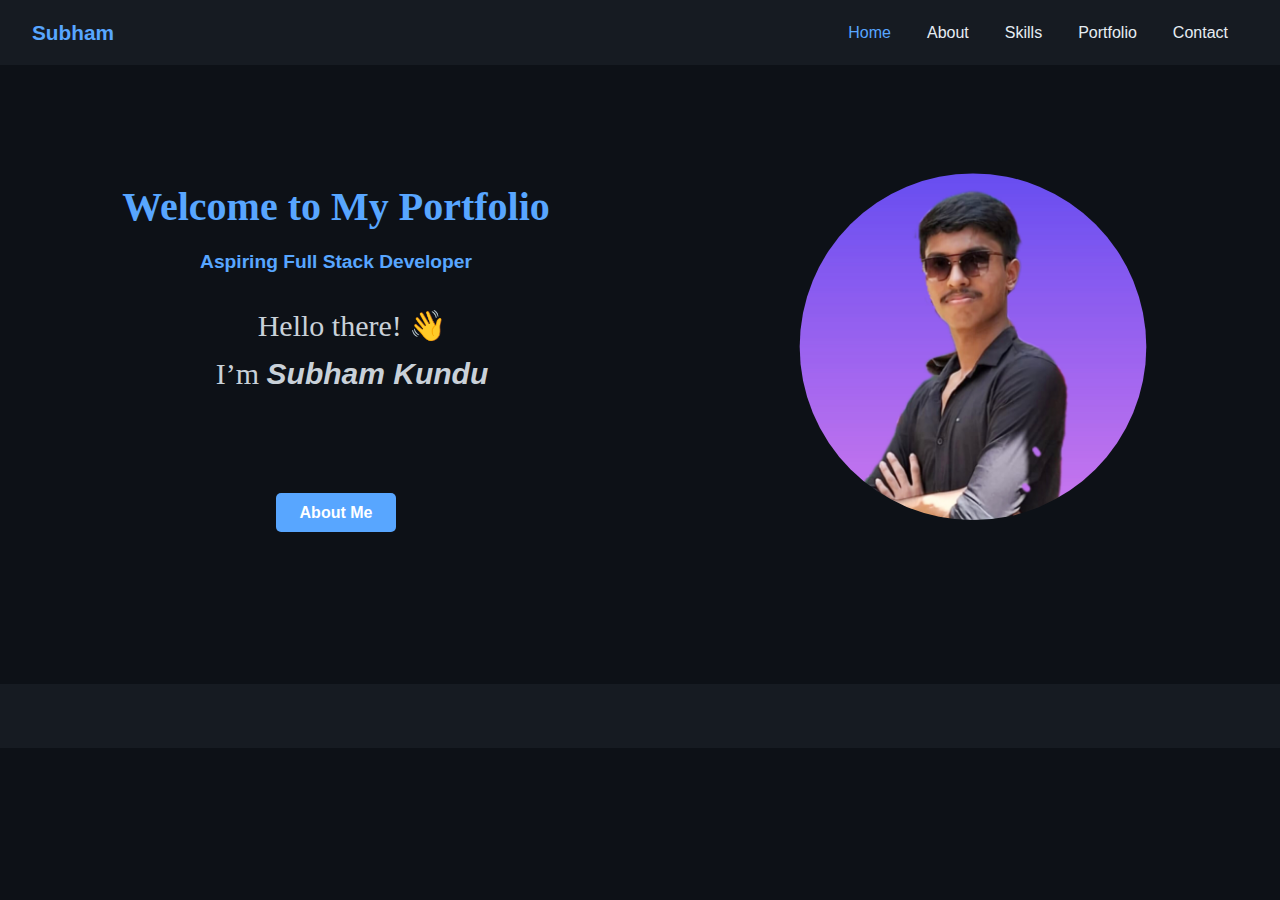
<file: Index.html>
<!DOCTYPE html>
<html lang="en">
<head>
  <meta charset="UTF-8" />
  <meta name="viewport" content="width=device-width, initial-scale=1.0" />
  <title>Home | Subham Kundu</title>
  <link rel="stylesheet" href="style.css" />
  <style>
    .hero {
      display: flex;
      align-items: center;
      justify-content: space-between;
      padding: 3rem 2rem;
      flex-wrap: wrap; 
    }

    .hero-text {
      flex: 1;
      min-width: 280px;
    }

    .hero-text h1 {
      font-size: 2.5rem;
      color: #58a6ff;
      margin-bottom: 0.5rem;
    }

    .hero-text h2 {
      font-size: 1.2rem;
      color: #8b949e;
      margin-bottom: 1.5rem;
    }

    .hero-text p {
      max-width: 600px;
      margin-left: 2rem;
      font-size: 1rem;
      line-height: 1.6;
      color: #c9d1d9;
    }

    .hero-image {
      flex: 1;
      text-align: right;
      min-width: 280px;
    }

    .hero-image img {
      width: 80%;
      max-width: 350px;
      border-radius: 10px;
      box-shadow: 0 4px 20px rgba(0, 0, 0, 0.4);
      margin-right: 100px;
      clip-path: circle(42%);
    }
    
</style>
</head>
<body>

  <nav>
    <h2 class="logo">Subham</h2>
    <ul>
      <li style="margin-right: 20px;"><a href="index.html" class="active">Home</a></li>
      <li style="margin-right: 20px;"><a href="about.html">About</a></li>
      <li style="margin-right: 20px;"><a href="skills.html">Skills</a></li>
      <li style="margin-right: 20px;"><a href="portfolio.html">Portfolio</a></li>
      <li style="margin-right: 20px;"><a href="contact.html">Contact</a></li>
    </ul>
  </nav>

  <section class="hero">
    <div class="hero-text">
      <h1 style="font-family: Algerian" >Welcome to My Portfolio</h1>
      <h2><span class="glow-once">Aspiring Full Stack Developer</span></h2>
      <p style="font-family: Copperplate Gothic Bold; font-size: 30px;">
        Hello there! 👋 <br> I’m <strong><I>Subham Kundu</I></strong>
      </p><br><br><br><br>
      <div class="bounce">
        <a href="about.html" download>About Me</a>
      </div>
    </div>

    <div class="hero-image">
      <img src="me2.jpg" alt="Subham Kundu">
    </div>
  </section>
  <footer></footer>

</body>
</html>
</file>
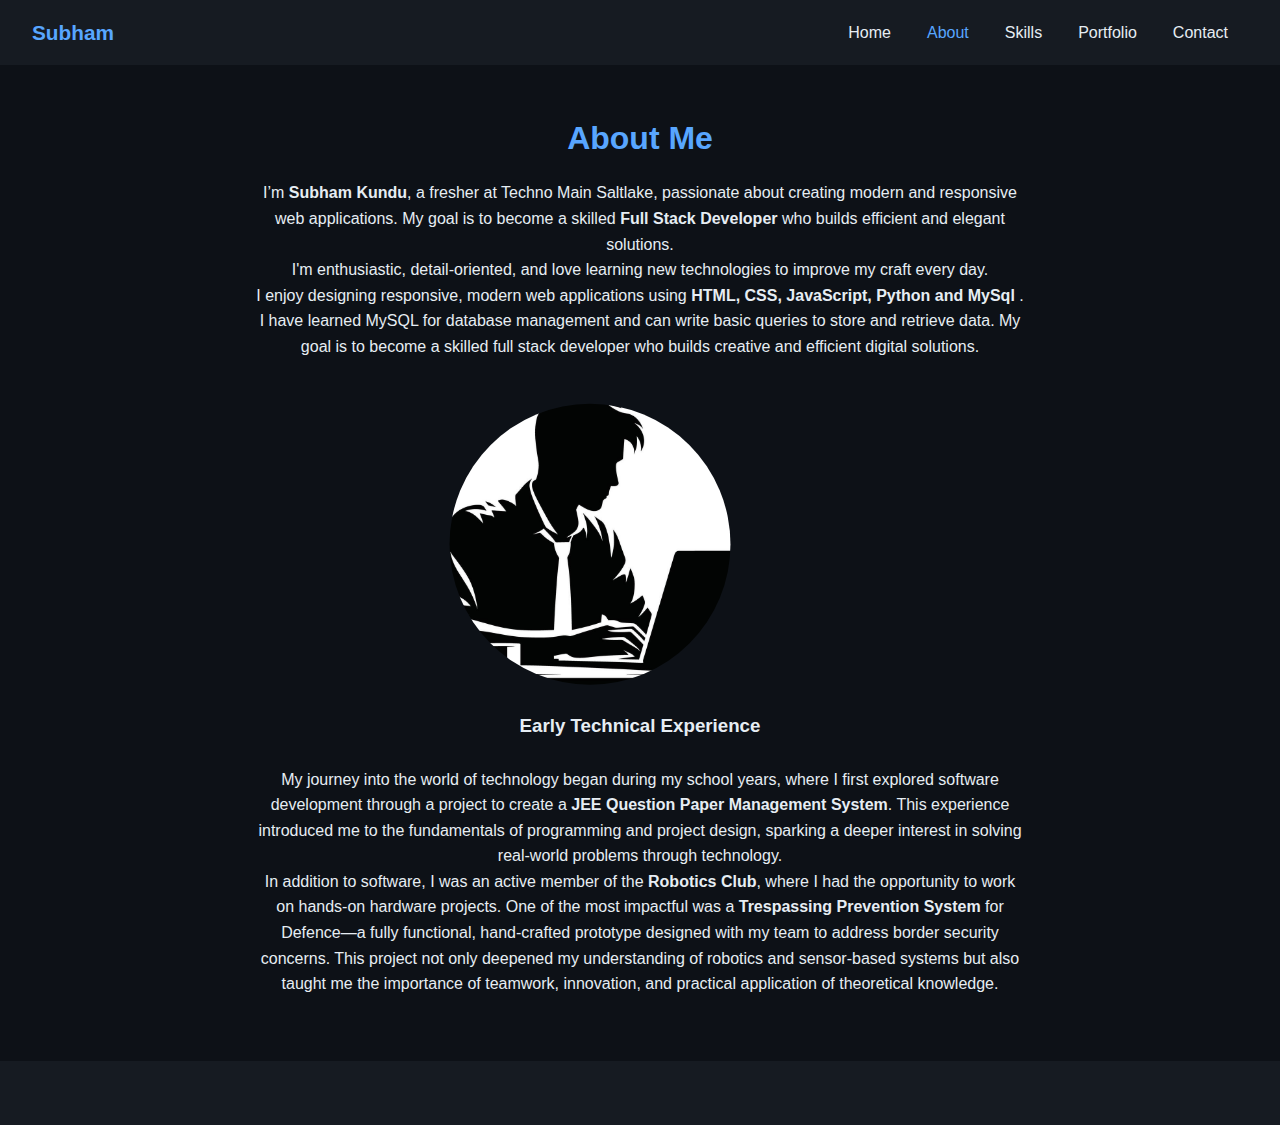
<file: about.html>
<!DOCTYPE html>
<html lang="en">
<head>
  <meta charset="UTF-8" />
  <meta name="viewport" content="width=device-width, initial-scale=1.0" />
  <title>About | Subham Kundu</title>
  <link rel="stylesheet" href="style.css" />
  <style>

    .hero-image img {
      width: 80%;
      max-width: 350px;
      border-radius: 10px;
      box-shadow: 0 4px 20px rgba(0, 0, 0, 0.4);
      margin-right: 100px;
      clip-path: circle(42%);
    }
    @keyframes float {
      0% { transform: translateY(0); }
      50% { transform: translateY(-8px); }
      100% { transform: translateY(0); }
    }

  </style>
  </head>
<body>
  <nav>
    <h2 class="logo">Subham</h2>
    <ul>
      <li style="display: inline; margin-right: 20px;"><a href="index.html">Home</a></li>
      <li style="display: inline; margin-right: 20px;"><a href="about.html" class="active">About</a></li>
      <li style="display: inline; margin-right: 20px;"><a href="skills.html">Skills</a></li>
      <li style="display: inline; margin-right: 20px;"><a href="portfolio.html">Portfolio</a></li>
      <li style="display: inline; margin-right: 20px;"><a href="contact.html">Contact</a></li>
  
    </ul>
  </nav>

  <section class="content">
    <h1 class="section-title bounce">About Me</h1>
    <p>
      I’m <strong><span class="glow-once">Subham Kundu</span></strong>, a fresher at Techno Main Saltlake, passionate about creating modern and responsive web applications.
      My goal is to become a skilled <strong><span class="glow-once">Full Stack Developer</span></strong> who builds efficient and elegant solutions.
    </p>
    <p>
      I'm enthusiastic, detail-oriented, and love learning new technologies to improve my craft every day.<br>
      I enjoy designing responsive, modern web applications using <span class="glow-once"><b>HTML, CSS, JavaScript, Python and MySql</b></span> . I have learned MySQL for database management and can write basic queries to store and retrieve data. My goal is to become a
      skilled full stack developer who builds creative and efficient digital solutions.
    </p><br>
    <div class="hero-image">
      <img src="about.jpg" class="bounce" alt="Subham Kundu">
    </div>

    <p> <h3>Early Technical Experience</h3><br>

My journey into the world of technology began during my school years, where I first explored software development through a project to create a <span class="glow-once"><b>JEE Question Paper Management System</b></span>. This experience introduced me to the fundamentals of programming and project design, sparking a deeper interest in solving real-world problems through technology.<br>

In addition to software, I was an active member of the <span class="glow-once"><b>Robotics Club</b></span>, where I had the opportunity to work on hands-on hardware projects. One of the most impactful was a <span class="glow-once"><b>Trespassing Prevention System</b></span> for Defence—a fully functional, hand-crafted prototype designed with my team to address border security concerns. This project not only deepened my understanding of robotics and sensor-based systems but also taught me the importance of teamwork, innovation, and practical application of theoretical knowledge.
  </p>
  </section>

  <footer></footer>
</body>
</html>
</file>
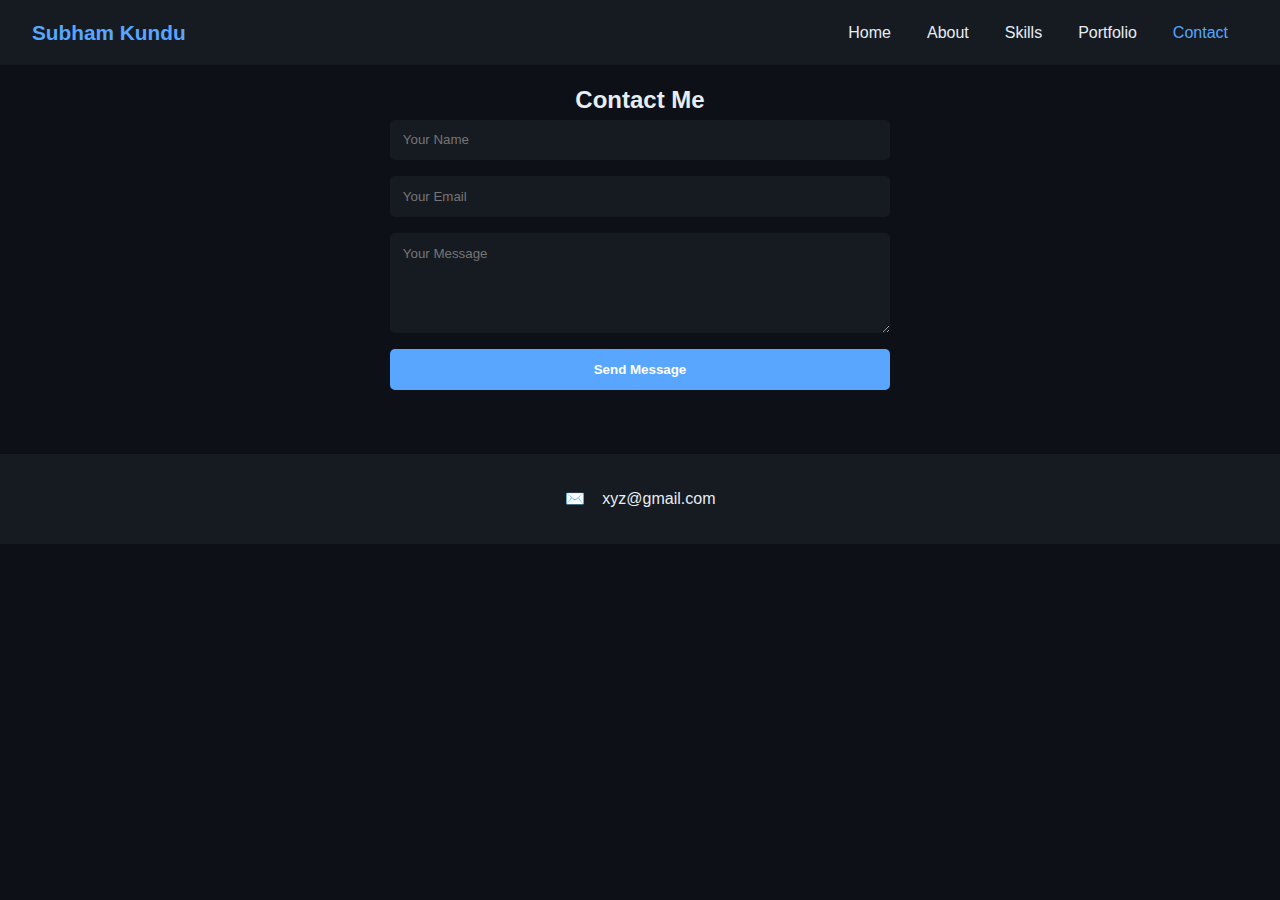
<file: contact.html>
<!DOCTYPE html>
<html lang="en">
<head>
  <meta charset="UTF-8">
  <meta name="viewport" content="width=device-width, initial-scale=1.0">
  <title>Contact | Subham Kundu</title>
  <link rel="stylesheet" href="style.css">
  
<body>
  <nav>
    <h2 class="logo">Subham Kundu</h2>
    <ul>
      <li style="margin-right: 20px;"><a href="index.html">Home</a></li>
      <li style="margin-right: 20px;"><a href="about.html">About</a></li>
      <li style="margin-right: 20px;"><a href="skills.html" >Skills</a></li>
      <li style="margin-right: 20px;"><a href="portfolio.html" >Portfolio</a></li>
      <li style="margin-right: 20px;"><a href="contact.html" class="active">Contact</a></li>
    </ul>
  </nav>

  <section class="content">
    <h2>Contact Me</h2>
    <form onsubmit="sendMessage(event)">
      <input type="text" placeholder="Your Name" required>
      <input type="email" placeholder="Your Email" required>
      <textarea rows="5" placeholder="Your Message" required></textarea>
      <button type="submit">Send Message</button>
    </form>
  </section>

  <footer>
    ✉️ &nbsp;&nbsp; xyz@gmail.com
  </footer>

  <script>
    function sendMessage(event) {
      event.preventDefault();
      alert('Thank you for your message, Subham will reply soon!');
      event.target.reset();
    }
  </script>
</body>
</html>
</file>
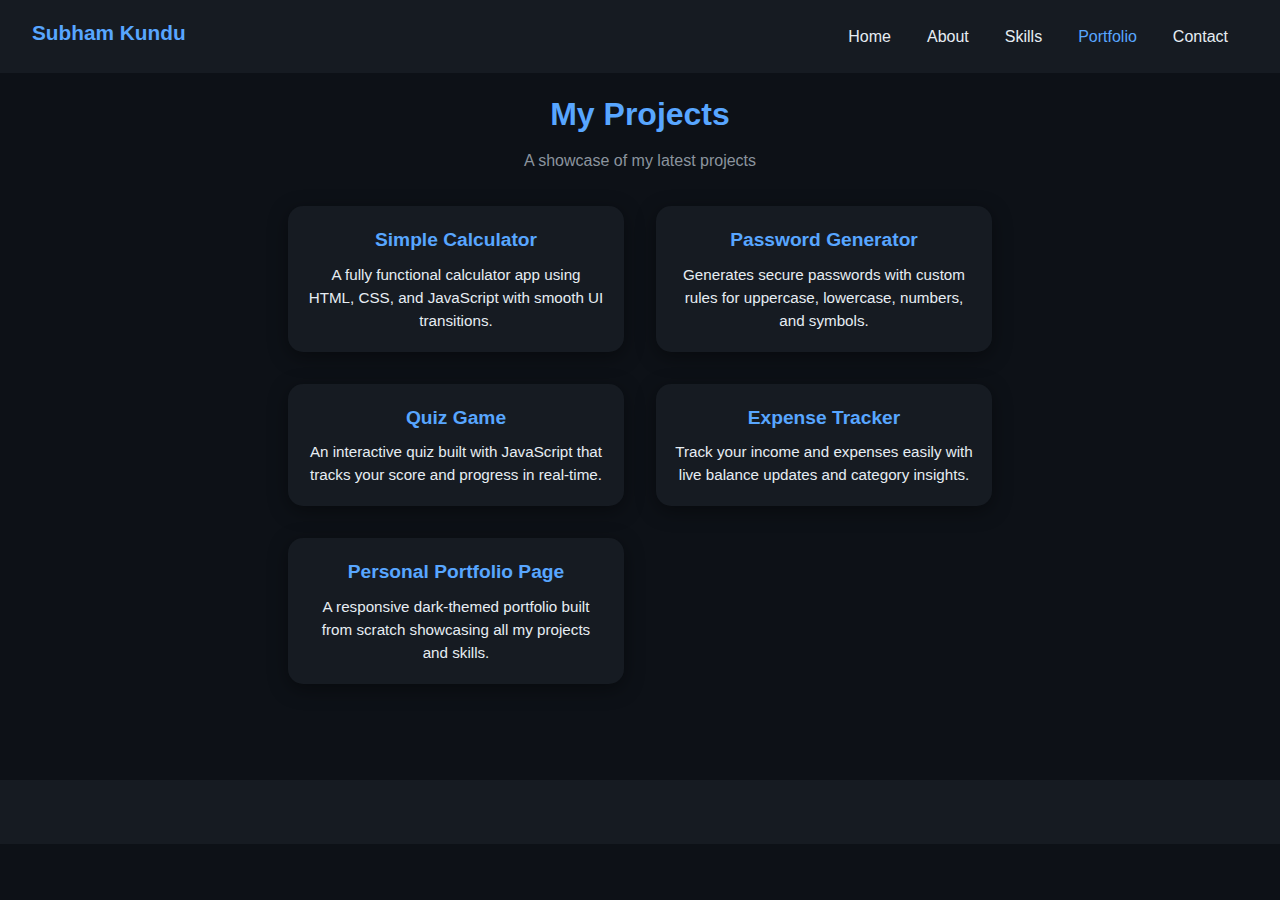
<file: portfolio.html>
<!DOCTYPE html>
<html lang="en">
<head>
  <meta charset="UTF-8">
  <meta name="viewport" content="width=device-width, initial-scale=1.0">
  <title>Portfolio | Subham Kundu</title>
  <link rel="stylesheet" href="style.css">
  <style>

    h2 {
      color: #58a6ff;
      font-size: 2rem;
      margin-bottom: 0.5rem;
    }

    .project-grid {
      display: grid;
      grid-template-columns: repeat(auto-fit, minmax(220px, 1fr));
      gap: 2rem;
      padding: 2rem;
    }

    .project-card {
      background-color: #161b22;
      border-radius: 15px;
      overflow: hidden;
      box-shadow: 0 5px 20px rgba(0, 0, 0, 0.4);
      transition: transform 0.4s ease, box-shadow 0.4s ease;
      animation: float 6s ease-in-out infinite;
    }

    .project-card:hover {
      transform: translateY(-10px) scale(1.03);
      box-shadow: 0 10px 25px rgba(88, 166, 255, 0.4);
    }

    .project-content {
      padding: 1.2rem;
    }

    .project-card h3 {
      color: #58a6ff;
      margin-bottom: 0.5rem;
      font-size: 1.2rem;
    }

    .project-card p {
      font-size: 0.95rem;
      line-height: 1.5;
    }

    /* Floating motion animation */
    @keyframes float {
      0% { transform: translateY(0); }
      50% { transform: translateY(-8px); }
      100% { transform: translateY(0); }
    }
  </style>
</head>
<body>
   <nav>
    <h2 class="logo">Subham Kundu</h2>
    <ul>
      <li style="margin-right: 20px;"><a href="index.html">Home</a></li>
      <li style="margin-right: 20px;"><a href="about.html">About</a></li>
      <li style="margin-right: 20px;"><a href="skills.html" >Skills</a></li>
      <li style="margin-right: 20px;"><a href="portfolio.html" class="active">Portfolio</a></li>
      <li style="margin-right: 20px;"><a href="contact.html">Contact</a></li>
    </ul>
  </nav>

  <section class="content bounce">
    <h2>My Projects</h2>
    <p style="color:#8b949e;">A showcase of my latest projects</p>

    <div class="project-grid">

      <div class="project-card">
        <div class="project-content">
          <h3>Simple Calculator</h3>
          <p>A fully functional calculator app using HTML, CSS, and JavaScript with smooth UI transitions.</p>
        </div>
      </div>

      <div class="project-card">
        <div class="project-content">
          <h3>Password Generator</h3>
          <p>Generates secure passwords with custom rules for uppercase, lowercase, numbers, and symbols.</p>
        </div>
      </div>

      <div class="project-card">
       
        <div class="project-content">
          <h3>Quiz Game</h3>
          <p>An interactive quiz built with JavaScript that tracks your score and progress in real-time.</p>
        </div>
      </div>

      <div class="project-card">
        
        <div class="project-content">
          <h3>Expense Tracker</h3>
          <p>Track your income and expenses easily with live balance updates and category insights.</p>
        </div>
      </div>

      <div class="project-card">
        
        <div class="project-content">
          <h3>Personal Portfolio Page</h3>
          <p>A responsive dark-themed portfolio built from scratch showcasing all my projects and skills.</p>
        </div>
      </div>
    </div>
  </section>
  <footer></footer>

</body>
</html>
</file>
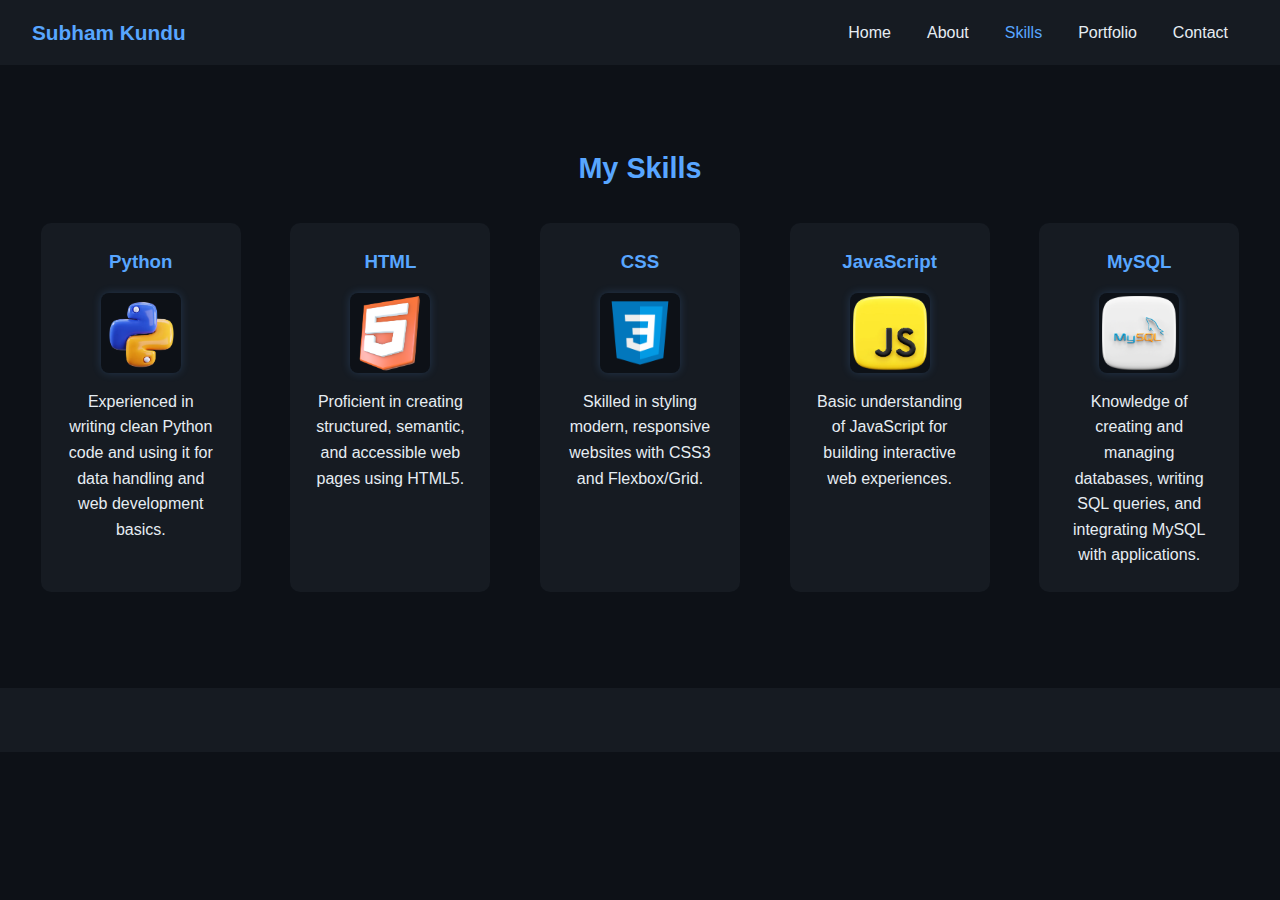
<file: skills.html>
<!DOCTYPE html>
<html lang="en">
<head>
  <meta charset="UTF-8" />
  <meta name="viewport" content="width=device-width, initial-scale=1.0" />
  <title>Skills | Subham Kundu</title>
  <link rel="stylesheet" href="style.css" />
  <style>
    
    .skills-section {
      text-align: center;
      padding: 3rem 2rem;
    }

    .section-title {
      color: #58a6ff;
      font-size: 1.8rem;
      margin-bottom: 2rem;
    }

    .skills-container {
      display: grid;
      grid-template-columns: repeat(auto-fit, minmax(200px, 1fr));
      gap: 2rem;
      justify-items: center;
    }

    .skill-card {
      background-color: #161b22;
      border-radius: 10px;
      padding: 1.5rem;
      width: 200px;
      transition: transform 0.3s;
    }

    .skill-card:hover {
      transform: translateY(-5px);
    }

    .skill-card h3 {
      margin-bottom: 1rem;
      color: #58a6ff;
    }

    .skill-card img {
      width: 80px;
      height: 80px;
      object-fit: contain;
      border-radius: 8px;
      background-color: #0d1117;
      margin-bottom: 0.5rem;
      box-shadow: 0 0 10px rgba(88, 166, 255, 0.2);
    }
  </style>
</head>
<body>

  <nav>
    <h2 class="logo">Subham Kundu</h2>
    <ul>
      <li style="margin-right: 20px;"><a href="index.html">Home</a></li>
      <li style="margin-right: 20px;"><a href="about.html">About</a></li>
      <li style="margin-right: 20px;"><a href="skills.html" class="active">Skills</a></li>
      <li style="margin-right: 20px;"><a href="portfolio.html">Portfolio</a></li>
      <li style="margin-right: 20px;"><a href="contact.html">Contact</a></li>
    </ul>
  </nav>

  <section class="skills-section">
    <h2 class="section-title">My Skills</h2>

    <div class="grid bounce">
      <div class="skill-card">
        <h3>Python</h3>
        <img src="py.webp" alt="Python Logo">
        <p>Experienced in writing clean Python code and using it for data handling and web development basics.</p>
      </div>

      <div class="skill-card">
        <h3>HTML</h3>
        <img src="html.webp" alt="HTML Logo">
        <p>Proficient in creating structured, semantic, and accessible web pages using HTML5.</p>
      </div>

      <div class="skill-card">
        <h3>CSS</h3>
        <img src="cssjpg.jpg" alt="CSS Logo">
        <p>Skilled in styling modern, responsive websites with CSS3 and Flexbox/Grid.</p>
      </div>

      <div class="skill-card">
        <h3>JavaScript</h3>
        <img src="js.webp" alt="JavaScript Logo">
        <p>Basic understanding of JavaScript for building interactive web experiences.</p>
      </div>
      <div class="skill-card">
       <h3>MySQL</h3>
       <img src="sql.webp" alt="MySQL Logo">
       <p>Knowledge of creating and managing databases, writing SQL queries, and integrating MySQL with applications.</p>
      </div>

    </div>
  </section>
  <footer></footer>

</body>
</html>
</file>
<file: style.css>
:root {
  --bg-color: #0d1117;
  --card-color: #161b22;
  --text-color: #e6edf3;
  --accent-color: #58a6ff;
}

* {
  margin: 0;
  padding: 0;
  box-sizing: border-box;
  font-family: 'Poppins', sans-serif;
}

body {
  background-color: var(--bg-color);
  color: var(--text-color);
  line-height: 1.6;
}

/* Navigation bbar */
nav {
  display: flex;
  justify-content: space-between;
  align-items: center;
  padding: 1rem 2rem;
  background-color: var(--card-color);
  flex-wrap: wrap;
}

.logo {
  color: var(--accent-color);
  font-weight: 700;
  font-size: 1.3rem;
}

nav ul {
  display: flex;
  list-style: none;
  gap: 1rem;
}

nav a {
  color: var(--text-color);
  text-decoration: none;
  font-weight: 500;
}

nav a.active,
nav a:hover {
  color: var(--accent-color);
}

/* Hero Section */
.hero {
  text-align: center;
  padding: 6rem 1rem;
}

.hero h1 {
  font-size: 2.5rem;
}

.hero span {
  color: var(--accent-color);
}

.bounce a {
  background-color: #58a6ff;
  color: #fff;
  text-decoration: none;
  padding: 0.7rem 1.5rem;
  border-radius: 5px;
  font-weight: 600;
  transition: all 0.3s ease;
  box-shadow: 0 0 10px transparent;
}

.bounce a:hover {
  background-color: #1f6feb;
  box-shadow: 0 0 15px #58a6ff;
  transform: scale(1.05);
}

.bounce {
  animation: bounce 1.2s ease-out;
}

@keyframes bounce {
  0%, 100% {
    transform: translateY(0) scaleY(1.0);
  }
  30% {
    transform: translateY(-100px) scaleY(1.1);
  }
  50% {
    transform: translateY(0) scaleY(0.9);
  }
  70% {
    transform: translateY(-50px) scaleY(1.05);
  }
  100% {
    transform: translateY(0);
  }
}
.grid {
      display: grid;
      grid-template-columns: repeat(auto-fit, minmax(200px, 1fr));
      gap: 2rem;
      justify-items: center;
    }

/* General Content */
.section-title {
  text-align: center;
  color: var(--accent-color);
  margin: 2rem 0 1rem;
}

.content {
  max-width: 800px;
  margin: 0 auto;
  padding: 1rem;
  text-align: center;
}
 .glow-once {
      animation: glowEffect 1s forwards;
    }

    @keyframes glowEffect {
      0% {
        text-shadow: none;
      }
      50% {
        text-shadow: 
          0 0 5px #0ff,
          0 0 10px #0ff,
          0 0 20px #0ff;
      }
      100% {
        text-shadow: none;
      }
    }

/* Form */
form {
  max-width: 500px;
  margin: 0 auto;
  display: flex;
  flex-direction: column;
  gap: 1rem;
}

input, textarea {
  padding: 0.8rem;
  border: none;
  border-radius: 5px;
  background-color: var(--card-color);
  color: var(--text-color);
}

button {
  background-color: var(--accent-color);
  color: white;
  border: none;
  padding: 0.8rem;
  border-radius: 5px;
  cursor: pointer;
  font-weight: 600;
}

button:hover {
  background-color: #1f6feb;
}

/* Footer */
footer {
  text-align: center;
  padding: 2rem 0;
  background-color: #161b22;
  margin-top: 3rem;
}
</file>
